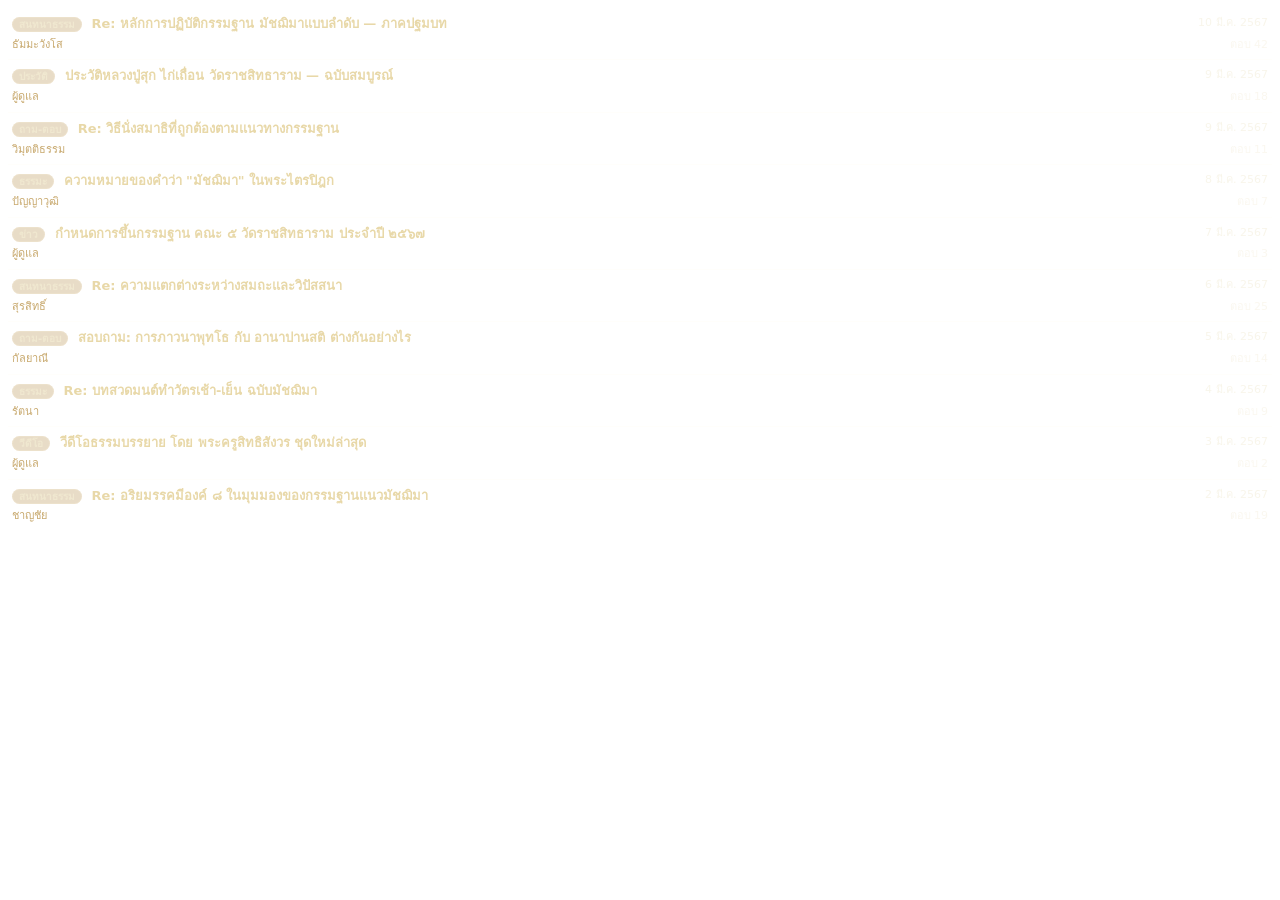
<file: madchima-main/forum-mock/showtopic.html>
<!DOCTYPE html>
<html lang="th">
<head>
  <meta charset="UTF-8">
  <meta name="viewport" content="width=device-width, initial-scale=1">
  <link rel="stylesheet" href="forum-mock.css">
</head>
<body>

<ul class="post-list">
  <li>
    <div class="post-title">
      <span class="post-board">สนทนาธรรม</span>
      <a href="#">Re: หลักการปฏิบัติกรรมฐาน มัชฌิมาแบบลำดับ — ภาคปฐมบท</a>
    </div>
    <div class="post-date">10 มี.ค. 2567</div>
    <div class="post-meta"><span class="post-author">ธัมมะวังโส</span></div>
    <div class="post-replies">ตอบ 42</div>
  </li>
  <li>
    <div class="post-title">
      <span class="post-board">ประวัติ</span>
      <a href="#">ประวัติหลวงปู่สุก ไก่เถื่อน วัดราชสิทธาราม — ฉบับสมบูรณ์</a>
    </div>
    <div class="post-date">9 มี.ค. 2567</div>
    <div class="post-meta"><span class="post-author">ผู้ดูแล</span></div>
    <div class="post-replies">ตอบ 18</div>
  </li>
  <li>
    <div class="post-title">
      <span class="post-board">ถาม-ตอบ</span>
      <a href="#">Re: วิธีนั่งสมาธิที่ถูกต้องตามแนวทางกรรมฐาน</a>
    </div>
    <div class="post-date">9 มี.ค. 2567</div>
    <div class="post-meta"><span class="post-author">วิมุตติธรรม</span></div>
    <div class="post-replies">ตอบ 11</div>
  </li>
  <li>
    <div class="post-title">
      <span class="post-board">ธรรมะ</span>
      <a href="#">ความหมายของคำว่า "มัชฌิมา" ในพระไตรปิฎก</a>
    </div>
    <div class="post-date">8 มี.ค. 2567</div>
    <div class="post-meta"><span class="post-author">ปัญญาวุฒิ</span></div>
    <div class="post-replies">ตอบ 7</div>
  </li>
  <li>
    <div class="post-title">
      <span class="post-board">ข่าว</span>
      <a href="#">กำหนดการขึ้นกรรมฐาน คณะ ๕ วัดราชสิทธาราม ประจำปี ๒๕๖๗</a>
    </div>
    <div class="post-date">7 มี.ค. 2567</div>
    <div class="post-meta"><span class="post-author">ผู้ดูแล</span></div>
    <div class="post-replies">ตอบ 3</div>
  </li>
  <li>
    <div class="post-title">
      <span class="post-board">สนทนาธรรม</span>
      <a href="#">Re: ความแตกต่างระหว่างสมถะและวิปัสสนา</a>
    </div>
    <div class="post-date">6 มี.ค. 2567</div>
    <div class="post-meta"><span class="post-author">สุรสิทธิ์</span></div>
    <div class="post-replies">ตอบ 25</div>
  </li>
  <li>
    <div class="post-title">
      <span class="post-board">ถาม-ตอบ</span>
      <a href="#">สอบถาม: การภาวนาพุทโธ กับ อานาปานสติ ต่างกันอย่างไร</a>
    </div>
    <div class="post-date">5 มี.ค. 2567</div>
    <div class="post-meta"><span class="post-author">กัลยาณี</span></div>
    <div class="post-replies">ตอบ 14</div>
  </li>
  <li>
    <div class="post-title">
      <span class="post-board">ธรรมะ</span>
      <a href="#">Re: บทสวดมนต์ทำวัตรเช้า-เย็น ฉบับมัชฌิมา</a>
    </div>
    <div class="post-date">4 มี.ค. 2567</div>
    <div class="post-meta"><span class="post-author">รัตนา</span></div>
    <div class="post-replies">ตอบ 9</div>
  </li>
  <li>
    <div class="post-title">
      <span class="post-board">วีดีโอ</span>
      <a href="#">วีดีโอธรรมบรรยาย โดย พระครูสิทธิสังวร ชุดใหม่ล่าสุด</a>
    </div>
    <div class="post-date">3 มี.ค. 2567</div>
    <div class="post-meta"><span class="post-author">ผู้ดูแล</span></div>
    <div class="post-replies">ตอบ 2</div>
  </li>
  <li>
    <div class="post-title">
      <span class="post-board">สนทนาธรรม</span>
      <a href="#">Re: อริยมรรคมีองค์ ๘ ในมุมมองของกรรมฐานแนวมัชฌิมา</a>
    </div>
    <div class="post-date">2 มี.ค. 2567</div>
    <div class="post-meta"><span class="post-author">ชาญชัย</span></div>
    <div class="post-replies">ตอบ 19</div>
  </li>
</ul>

</body>
</html>
</file>
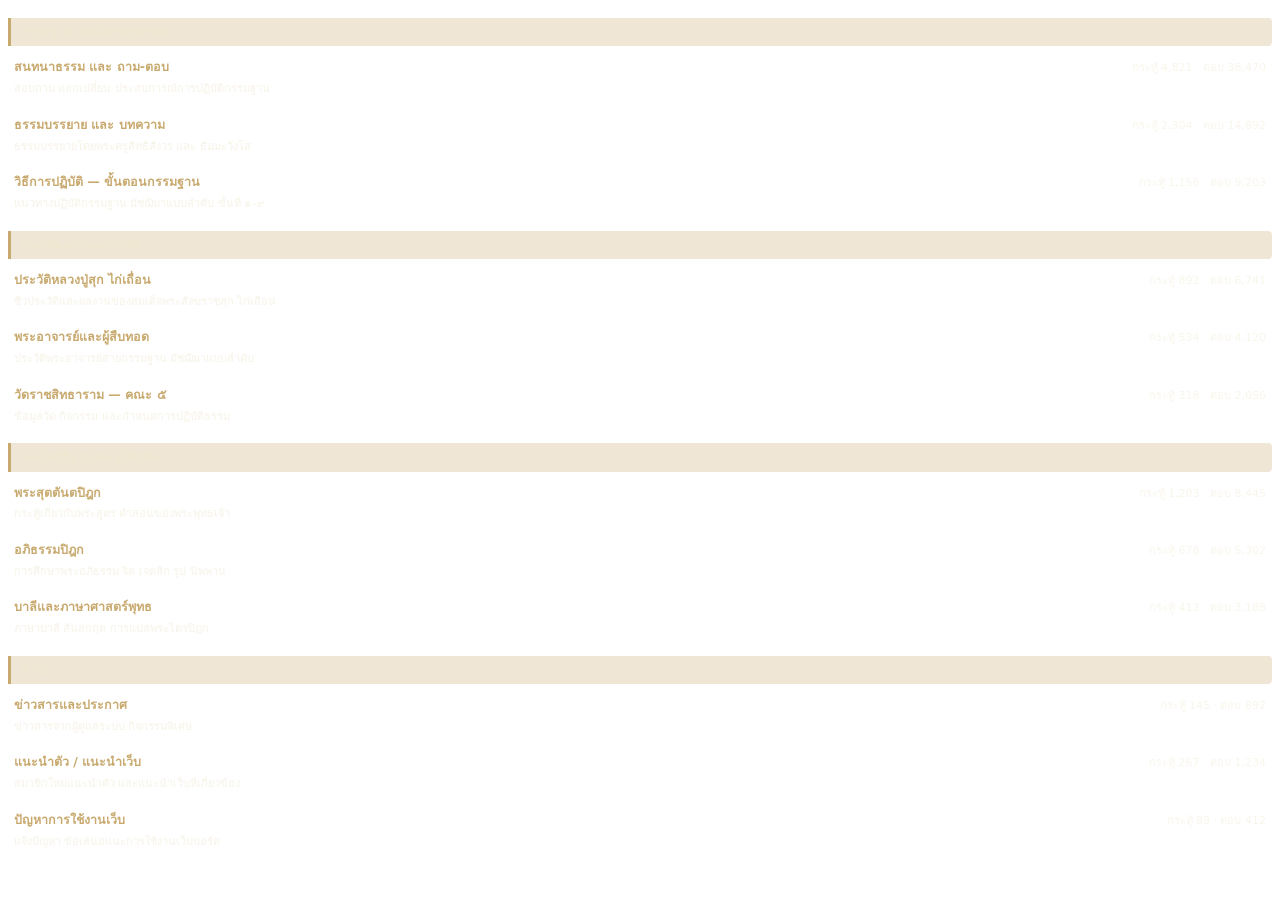
<file: madchima-main/forum-mock/tableloop.html>
<!DOCTYPE html>
<html lang="th">
<head>
  <meta charset="UTF-8">
  <meta name="viewport" content="width=device-width, initial-scale=1">
  <link rel="stylesheet" href="forum-mock.css">
</head>
<body>

<!-- Category 1 -->
<div class="category-header">กรรมฐาน มัชฌิมาแบบลำดับ</div>
<ul class="board-list">
  <li>
    <div class="board-name">
      <a href="#">สนทนาธรรม และ ถาม-ตอบ</a>
      <div class="board-desc">สอบถาม แลกเปลี่ยน ประสบการณ์การปฏิบัติกรรมฐาน</div>
    </div>
    <div class="board-stats">กระทู้ 4,821 · ตอบ 38,470</div>
  </li>
  <li>
    <div class="board-name">
      <a href="#">ธรรมบรรยาย และ บทความ</a>
      <div class="board-desc">ธรรมบรรยายโดยพระครูสิทธิสังวร และ ธัมมะวังโส</div>
    </div>
    <div class="board-stats">กระทู้ 2,304 · ตอบ 14,892</div>
  </li>
  <li>
    <div class="board-name">
      <a href="#">วิธีการปฏิบัติ — ขั้นตอนกรรมฐาน</a>
      <div class="board-desc">แนวทางปฏิบัติกรรมฐาน มัชฌิมาแบบลำดับ ขั้นที่ ๑–๙</div>
    </div>
    <div class="board-stats">กระทู้ 1,156 · ตอบ 9,203</div>
  </li>
</ul>

<!-- Category 2 -->
<div class="category-header">ประวัติและพระอาจารย์</div>
<ul class="board-list">
  <li>
    <div class="board-name">
      <a href="#">ประวัติหลวงปู่สุก ไก่เถื่อน</a>
      <div class="board-desc">ชีวประวัติและผลงานของสมเด็จพระสังฆราชสุก ไก่เถื่อน</div>
    </div>
    <div class="board-stats">กระทู้ 892 · ตอบ 6,741</div>
  </li>
  <li>
    <div class="board-name">
      <a href="#">พระอาจารย์และผู้สืบทอด</a>
      <div class="board-desc">ประวัติพระอาจารย์สายกรรมฐาน มัชฌิมาแบบลำดับ</div>
    </div>
    <div class="board-stats">กระทู้ 534 · ตอบ 4,120</div>
  </li>
  <li>
    <div class="board-name">
      <a href="#">วัดราชสิทธาราม — คณะ ๕</a>
      <div class="board-desc">ข้อมูลวัด กิจกรรม และกำหนดการปฏิบัติธรรม</div>
    </div>
    <div class="board-stats">กระทู้ 318 · ตอบ 2,056</div>
  </li>
</ul>

<!-- Category 3 -->
<div class="category-header">พระไตรปิฎก และ อภิธรรม</div>
<ul class="board-list">
  <li>
    <div class="board-name">
      <a href="#">พระสุตตันตปิฎก</a>
      <div class="board-desc">กระทู้เกี่ยวกับพระสูตร คำสอนของพระพุทธเจ้า</div>
    </div>
    <div class="board-stats">กระทู้ 1,203 · ตอบ 8,445</div>
  </li>
  <li>
    <div class="board-name">
      <a href="#">อภิธรรมปิฎก</a>
      <div class="board-desc">การศึกษาพระอภิธรรม จิต เจตสิก รูป นิพพาน</div>
    </div>
    <div class="board-stats">กระทู้ 678 · ตอบ 5,302</div>
  </li>
  <li>
    <div class="board-name">
      <a href="#">บาลีและภาษาศาสตร์พุทธ</a>
      <div class="board-desc">ภาษาบาลี สันสกฤต การแปลพระไตรปิฎก</div>
    </div>
    <div class="board-stats">กระทู้ 412 · ตอบ 3,188</div>
  </li>
</ul>

<!-- Category 4 -->
<div class="category-header">ทั่วไป</div>
<ul class="board-list">
  <li>
    <div class="board-name">
      <a href="#">ข่าวสารและประกาศ</a>
      <div class="board-desc">ข่าวสารจากผู้ดูแลระบบ กิจกรรมพิเศษ</div>
    </div>
    <div class="board-stats">กระทู้ 145 · ตอบ 892</div>
  </li>
  <li>
    <div class="board-name">
      <a href="#">แนะนำตัว / แนะนำเว็บ</a>
      <div class="board-desc">สมาชิกใหม่แนะนำตัว และแนะนำเว็บที่เกี่ยวข้อง</div>
    </div>
    <div class="board-stats">กระทู้ 267 · ตอบ 1,234</div>
  </li>
  <li>
    <div class="board-name">
      <a href="#">ปัญหาการใช้งานเว็บ</a>
      <div class="board-desc">แจ้งปัญหา ข้อเสนอแนะการใช้งานเว็บบอร์ด</div>
    </div>
    <div class="board-stats">กระทู้ 89 · ตอบ 412</div>
  </li>
</ul>

</body>
</html>
</file>
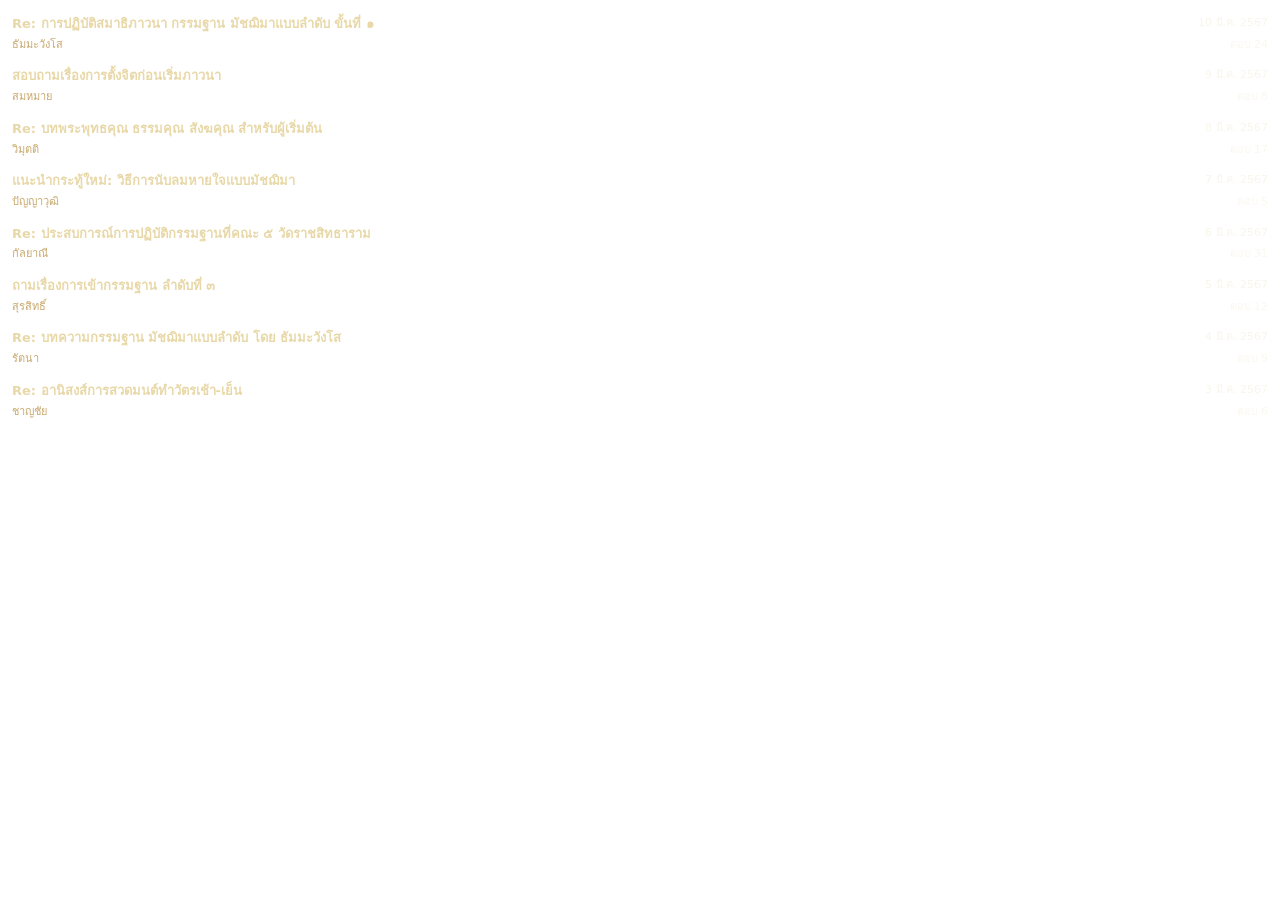
<file: madchima-main/forum-mock/testboard.html>
<!DOCTYPE html>
<html lang="th">
<head>
  <meta charset="UTF-8">
  <meta name="viewport" content="width=device-width, initial-scale=1">
  <link rel="stylesheet" href="forum-mock.css">
</head>
<body>

<ul class="post-list">
  <li>
    <div class="post-title"><a href="#">Re: การปฏิบัติสมาธิภาวนา กรรมฐาน มัชฌิมาแบบลำดับ ขั้นที่ ๑</a></div>
    <div class="post-date">10 มี.ค. 2567</div>
    <div class="post-meta"><span class="post-author">ธัมมะวังโส</span></div>
    <div class="post-replies">ตอบ 24</div>
  </li>
  <li>
    <div class="post-title"><a href="#">สอบถามเรื่องการตั้งจิตก่อนเริ่มภาวนา</a></div>
    <div class="post-date">9 มี.ค. 2567</div>
    <div class="post-meta"><span class="post-author">สมหมาย</span></div>
    <div class="post-replies">ตอบ 8</div>
  </li>
  <li>
    <div class="post-title"><a href="#">Re: บทพระพุทธคุณ ธรรมคุณ สังฆคุณ สำหรับผู้เริ่มต้น</a></div>
    <div class="post-date">8 มี.ค. 2567</div>
    <div class="post-meta"><span class="post-author">วิมุตติ</span></div>
    <div class="post-replies">ตอบ 17</div>
  </li>
  <li>
    <div class="post-title"><a href="#">แนะนำกระทู้ใหม่: วิธีการนับลมหายใจแบบมัชฌิมา</a></div>
    <div class="post-date">7 มี.ค. 2567</div>
    <div class="post-meta"><span class="post-author">ปัญญาวุฒิ</span></div>
    <div class="post-replies">ตอบ 5</div>
  </li>
  <li>
    <div class="post-title"><a href="#">Re: ประสบการณ์การปฏิบัติกรรมฐานที่คณะ ๕ วัดราชสิทธาราม</a></div>
    <div class="post-date">6 มี.ค. 2567</div>
    <div class="post-meta"><span class="post-author">กัลยาณี</span></div>
    <div class="post-replies">ตอบ 31</div>
  </li>
  <li>
    <div class="post-title"><a href="#">ถามเรื่องการเข้ากรรมฐาน ลำดับที่ ๓</a></div>
    <div class="post-date">5 มี.ค. 2567</div>
    <div class="post-meta"><span class="post-author">สุรสิทธิ์</span></div>
    <div class="post-replies">ตอบ 12</div>
  </li>
  <li>
    <div class="post-title"><a href="#">Re: บทความกรรมฐาน มัชฌิมาแบบลำดับ โดย ธัมมะวังโส</a></div>
    <div class="post-date">4 มี.ค. 2567</div>
    <div class="post-meta"><span class="post-author">รัตนา</span></div>
    <div class="post-replies">ตอบ 9</div>
  </li>
  <li>
    <div class="post-title"><a href="#">Re: อานิสงส์การสวดมนต์ทำวัตรเช้า-เย็น</a></div>
    <div class="post-date">3 มี.ค. 2567</div>
    <div class="post-meta"><span class="post-author">ชาญชัย</span></div>
    <div class="post-replies">ตอบ 6</div>
  </li>
</ul>

</body>
</html>
</file>
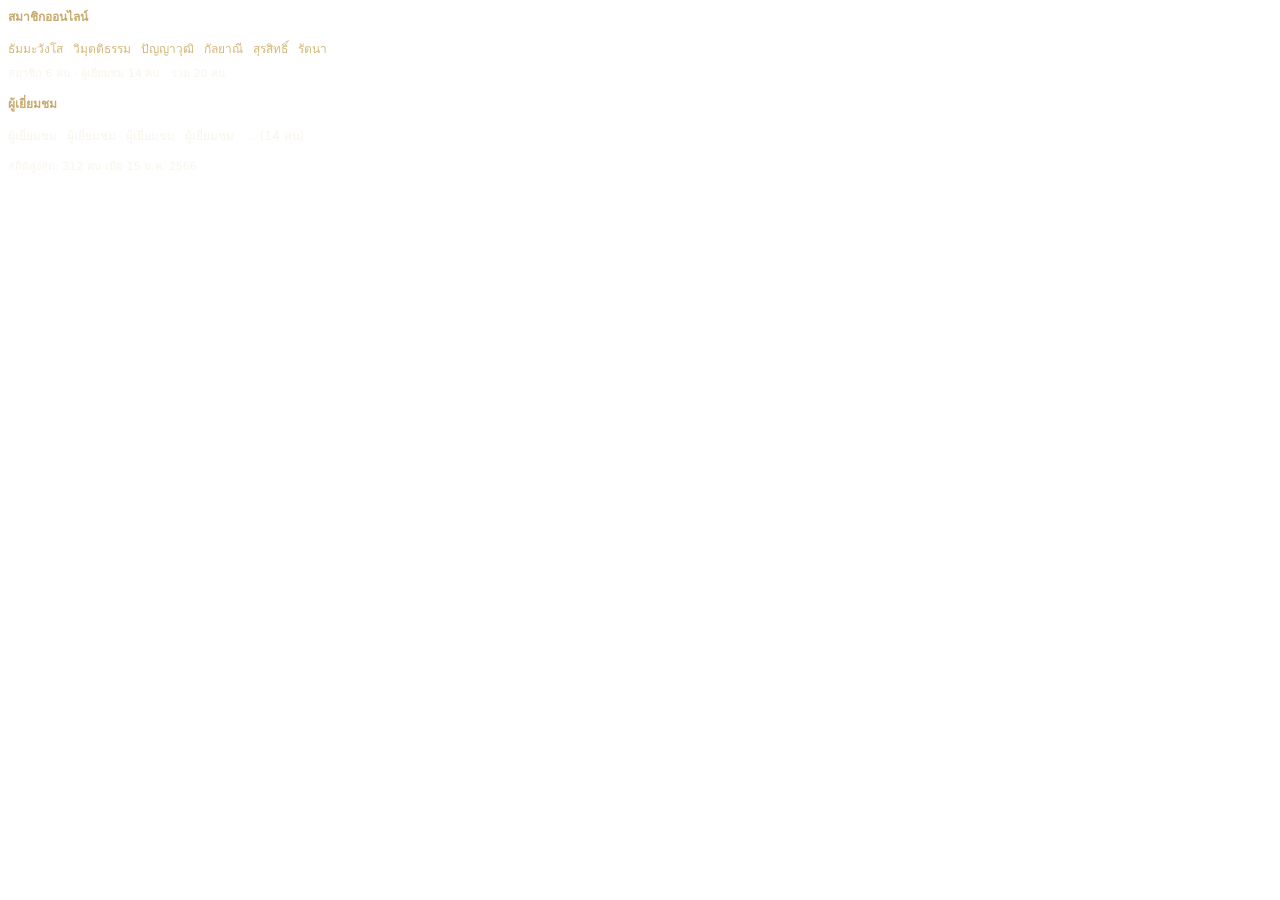
<file: madchima-main/forum-mock/whoonline.html>
<!DOCTYPE html>
<html lang="th">
<head>
  <meta charset="UTF-8">
  <meta name="viewport" content="width=device-width, initial-scale=1">
  <link rel="stylesheet" href="forum-mock.css">
</head>
<body>

<div class="online-block">
  <div class="online-heading">สมาชิกออนไลน์</div>
  <div class="online-users">
    <span class="member">ธัมมะวังโส</span>
    <span class="member">วิมุตติธรรม</span>
    <span class="member">ปัญญาวุฒิ</span>
    <span class="member">กัลยาณี</span>
    <span class="member">สุรสิทธิ์</span>
    <span class="member">รัตนา</span>
  </div>
  <div class="online-summary">สมาชิก 6 คน · ผู้เยี่ยมชม 14 คน · รวม 20 คน</div>
</div>

<div class="online-block">
  <div class="online-heading">ผู้เยี่ยมชม</div>
  <div class="online-users">
    <span class="guest">ผู้เยี่ยมชม</span>
    <span class="guest">ผู้เยี่ยมชม</span>
    <span class="guest">ผู้เยี่ยมชม</span>
    <span class="guest">ผู้เยี่ยมชม</span>
    <span class="guest">… (14 คน)</span>
  </div>
</div>

<div class="online-summary">
  สถิติสูงสุด: 312 คน เมื่อ 15 ม.ค. 2566
</div>

</body>
</html>
</file>
<file: madchima-main/forum-mock/forum-mock.css>
/* forum-mock.css — dark natural glass theme
   Matches design tokens from the main style.css */

   * { box-sizing: border-box; margin: 0; padding: 0; }

   body {
     font-family: 'Sarabun', system-ui, -apple-system, 'Noto Sans Thai', sans-serif;
     font-size: 13px;
     color: #F0E8D0;
     background: transparent;
     backdrop-filter: blur(10px);
     -webkit-backdrop-filter: blur(10px);
     padding: 8px;
     line-height: 1.6;
   }
   
   a {
     color: #C8A96E;
     text-decoration: none;
   }
   
   a:hover {
     color: #E8C888;
     text-decoration: underline;
   }
   
   /* ===== Category header ===== */
   .category-header {
     font-size: 11.5px;
     font-weight: 700;
     color: #F0E8D0;
     background: rgba(180, 140, 70, 0.22);
     border-left: 3px solid #C8A96E;
     padding: 5px 10px;
     margin: 10px 0 3px;
     border-radius: 0 4px 4px 0;
     letter-spacing: 0.04em;
   }
   
   /* ===== Post list ===== */
   .post-list {
     list-style: none;
   }
   
   .post-list li {
     border-bottom: 1px solid rgba(255, 245, 220, 0.12);
     padding: 6px 4px;
     display: grid;
     grid-template-columns: 1fr auto;
     grid-template-rows: auto auto;
     gap: 1px 10px;
     align-items: start;
     transition: background 0.15s;
   }
   
   .post-list li:hover {
     background: rgba(255, 245, 200, 0.06);
     border-radius: 4px;
   }
   
   .post-list li:last-child {
     border-bottom: none;
   }
   
   .post-title {
     font-weight: 600;
     font-size: 13px;
     grid-column: 1;
     grid-row: 1;
     color: #E8D8A8;
   }
   
   .post-title a {
     color: #E8D8A8;
   }
   
   .post-title a:hover {
     color: #FFF0C0;
   }
   
   .post-meta {
     font-size: 11px;
     color: rgba(240, 232, 208, 0.50);
     grid-column: 1;
     grid-row: 2;
   }
   
   .post-author {
     color: #C8A96E;
     font-weight: 500;
   }
   
   .post-date {
     font-size: 11px;
     color: rgba(240, 232, 208, 0.45);
     white-space: nowrap;
     text-align: right;
     grid-column: 2;
     grid-row: 1;
   }
   
   .post-replies {
     font-size: 11px;
     color: rgba(240, 232, 208, 0.35);
     text-align: right;
     grid-column: 2;
     grid-row: 2;
   }
   
   /* ===== Board label pill ===== */
   .post-board {
     font-size: 10px;
     color: #F0E8D0;
     background: rgba(180, 140, 70, 0.30);
     border: 1px solid rgba(255, 245, 220, 0.20);
     padding: 1px 6px;
     border-radius: 999px;
     margin-right: 5px;
     white-space: nowrap;
   }
   
   /* ===== Full board list (tableloop) ===== */
   .board-list {
     list-style: none;
   }
   
   .board-list li {
     border-bottom: 1px solid rgba(255, 245, 220, 0.08);
     padding: 8px 6px;
     display: flex;
     justify-content: space-between;
     align-items: baseline;
     gap: 8px;
     transition: background 0.15s;
   }
   
   .board-list li:hover {
     background: rgba(255, 245, 200, 0.04);
     border-radius: 4px;
   }
   
   .board-list li:last-child { border-bottom: none; }
   
   .board-name { flex: 1; }
   
   .board-name a {
     color: #C8A96E;
     font-weight: 600;
     font-size: 12.5px;
   }
   
   .board-name a:hover {
     color: #E8C888;
   }
   
   .board-desc {
     font-size: 11px;
     color: rgba(240, 232, 208, 0.50);
     margin-top: 2px;
   }
   
   .board-stats {
     font-size: 11px;
     color: rgba(240, 232, 208, 0.45);
     text-align: right;
     white-space: nowrap;
     flex-shrink: 0;
   }
   
   /* ===== Online users ===== */
   .online-block {
     margin-bottom: 12px;
   }
   
   .online-heading {
     font-size: 12px;
     font-weight: 700;
     color: #C8A96E;
     border-bottom: 1px solid rgba(255, 245, 220, 0.10);
     padding-bottom: 4px;
     margin-bottom: 8px;
   }
   
   .online-users {
     display: flex;
     flex-wrap: wrap;
     gap: 4px 10px;
     margin-bottom: 6px;
   }
   
   .online-users .member {
     font-size: 12px;
     color: #D4B87A;
     font-weight: 500;
   }
   
   .online-users .guest {
     font-size: 12px;
     color: rgba(240, 232, 208, 0.45);
   }
   
   .online-summary {
     font-size: 11px;
     color: rgba(240, 232, 208, 0.45);
     margin-top: 6px;
   }

   /* ===== Scrollbar ===== */
   /* Firefox */
   * { scrollbar-width: thin; scrollbar-color: rgba(212,170,80,0.45) rgba(0,0,0,0.18); }
   /* Webkit */
   ::-webkit-scrollbar { width: 7px; height: 7px; }
   ::-webkit-scrollbar-track {
     background: rgba(0,0,0,0.22);
     border-radius: 999px;
   }
   ::-webkit-scrollbar-thumb {
     background: linear-gradient(180deg, rgba(220,175,85,0.55) 0%, rgba(180,138,55,0.35) 100%);
     border-radius: 999px;
     border: 1.5px solid rgba(0,0,0,0.18);
     transition: background 0.25s;
   }
   ::-webkit-scrollbar-thumb:hover {
     background: linear-gradient(180deg, rgba(232,190,100,0.85) 0%, rgba(200,158,70,0.65) 100%);
   }
   ::-webkit-scrollbar-corner { background: transparent; }
</file>
